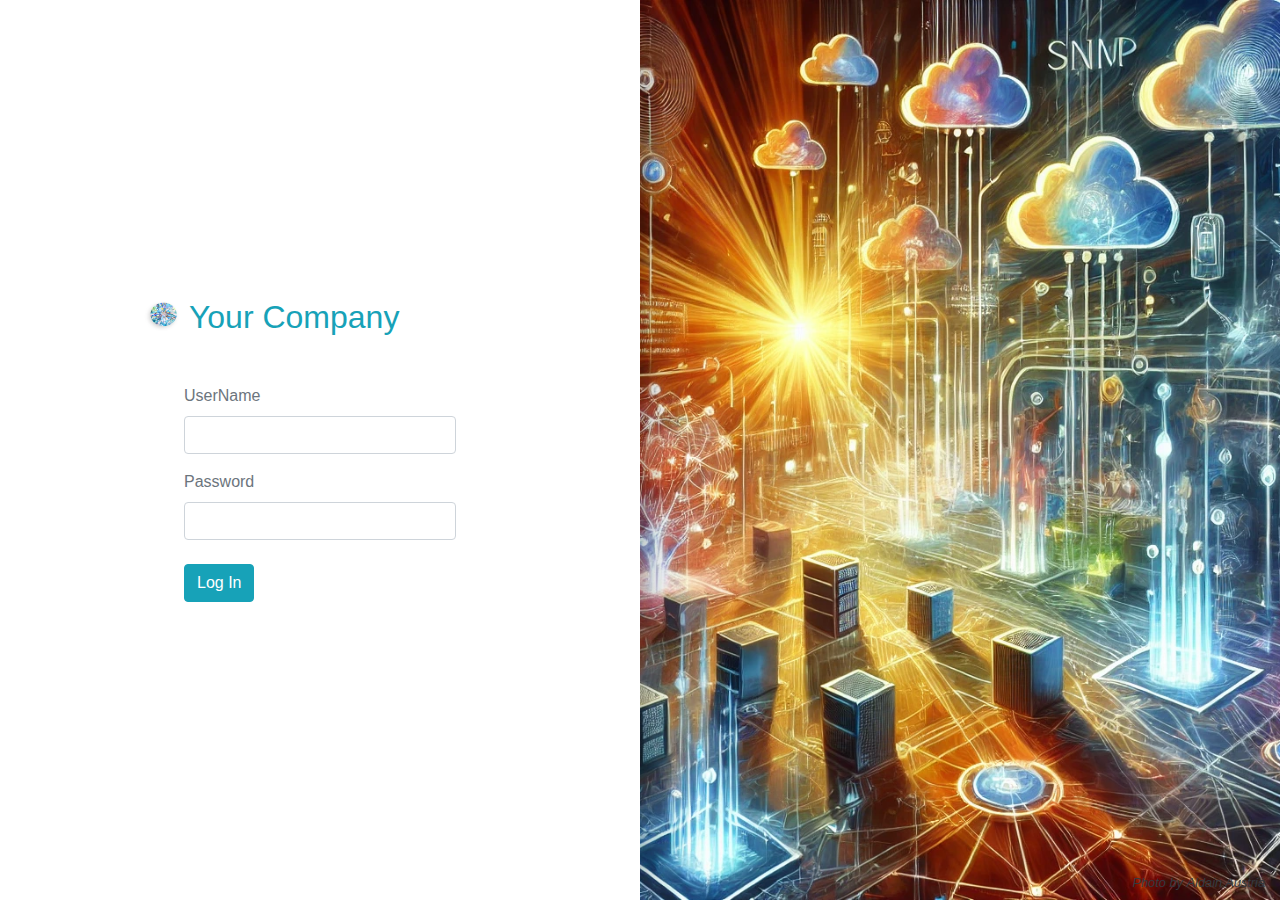
<file: index.html>
<!DOCTYPE html>
<html lang="en">

<head>
    <meta charset="utf-8">
    <meta name="viewport" content="width=device-width, initial-scale=1.0, shrink-to-fit=no">
    <title>♣ Login form Page ♣</title>

    <link rel="stylesheet" href="assets/bootstrap/css/bootstrap.min.css">
    <link rel="stylesheet" href="assets/css/-Login-form-Page-BS4--Login-form-Page-BS4.css">
</head>

<body>
    <div class="container-fluid">
        <div class="row mh-100vh">
            <div class="col-10 col-sm-8 col-md-6 col-lg-6 offset-1 offset-sm-2 offset-md-3 offset-lg-0 align-self-center d-lg-flex align-items-lg-center align-self-lg-stretch bg-white p-5 rounded rounded-lg-0 my-5 my-lg-0" id="login-block">
                <div class="m-auto w-lg-75 w-xl-50">
                    <h2 class="text-info font-weight-light mb-5" style="width: 420px; margin-left: -40px;"><img src="/assets/img/diamond.webp" style="width: 36px; height: 32px; margin-top: -6px;"></i>&nbsp;Your Company</h2>
                    <form id="login-form">
                        <div class="form-group">
                            <label class="text-secondary">UserName</label>
                            <input class="form-control" type="text" id="username" required>
                        </div>
                        <div class="form-group">
                            <label class="text-secondary">Password</label>
                            <input class="form-control" type="password" id="password" required>
                        </div>
                        <button class="btn btn-info mt-2" type="submit" id="login_button">Log In</button>
                    </form>
                    <p class="mt-3 mb-0" id="error-message">
                        <span>Entered UserName or Password is wrong</span>
                    </p>
                </div>
            </div>
            <div class="col-lg-6 d-flex align-items-end" id="bg-block" style="background-image: url(&quot;assets/img/snmp.png&quot;);background-size: cover;background-position: center center;">
                <p class="ml-auto small text-dark mb-2"><em>Photo by&nbsp;</em><a class="text-dark" href="" target="_blank"><em>Aldain Austria</em></a><br></p>
            </div>
        </div>
    </div>
 
    <script src="assets/bootstrap/js/bootstrap.min.js"></script>
    <script defer src="/assets/js/login_script.js"></script>
</body>
</html>
</file>
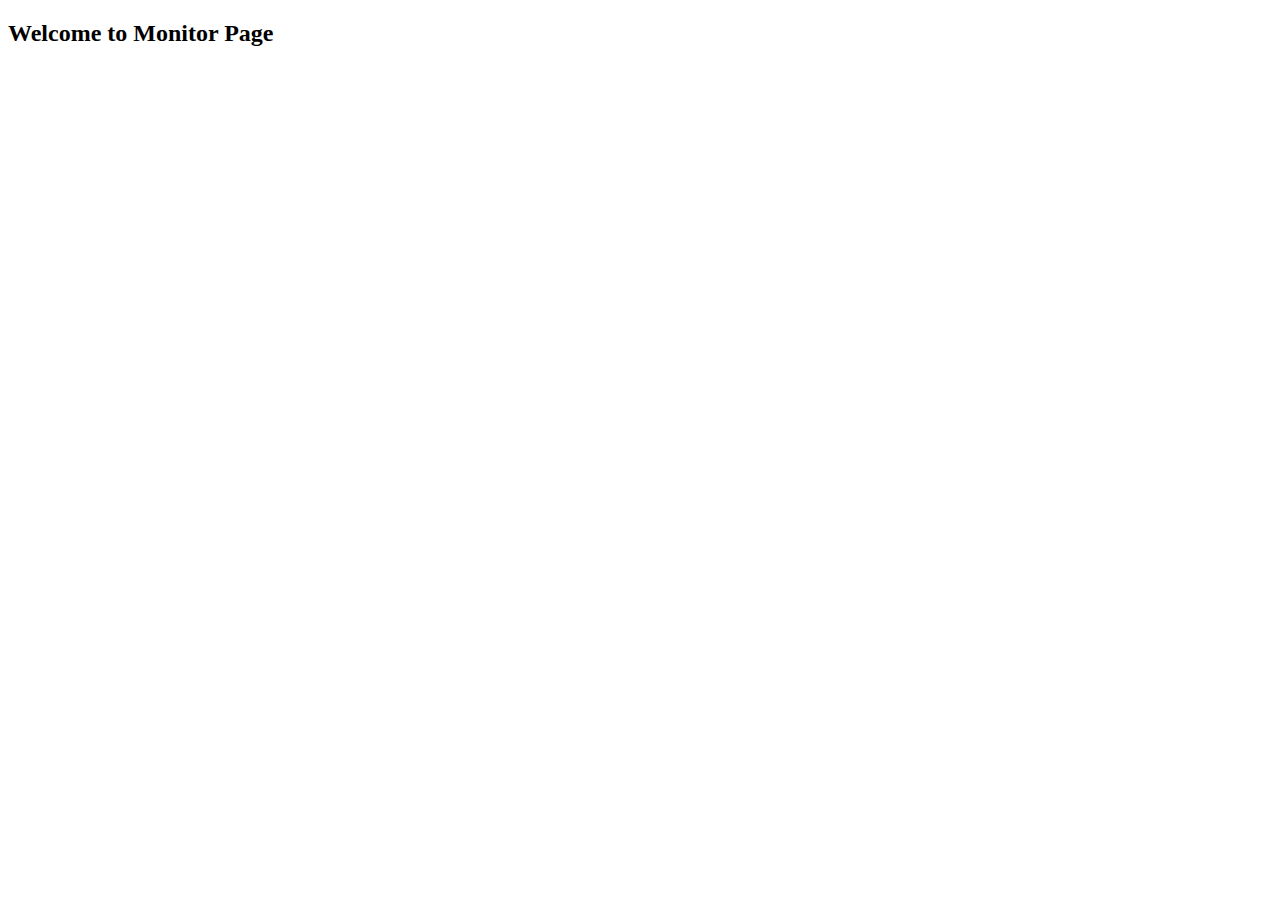
<file: monitor.html>
<!DOCTYPE html>
<html lang="en">
<head>
    <meta charset="UTF-8">
    <meta name="viewport" content="width=<device-width>, initial-scale=1.0">
    <title>Document</title>
</head>
<body>
   <h2>Welcome to Monitor Page</h2> 
</body>
</html>
</file>
<file: assets/css/-Login-form-Page-BS4--Login-form-Page-BS4.css>
.mh-100vh {
  min-height: 100vh;
}

#login-block {
  -moz-box-shadow: 0px 0px 45px 0px rgba(0,0,0,0.4);
  box-shadow: 0px 0px 45px 0px rgba(0,0,0,0.4);
  z-index: 2;
}

@media (max-width: 991.98px) {
  #login-block {
    opacity: .95;
  }
}

@media (max-width: 991.98px) {
  #bg-block {
    position: fixed;
    top: 0;
    left: 0;
    bottom: 0;
    right: 0;
  }
}

@media (min-width: 992px) {
  .w-lg-75 {
    width: 75%;
  }
}

@media (min-width: 992px) {
  .rounded-lg-0 {
    border-radius: 0 !important;
  }
}

@media (min-width: 1200px) {
  .w-xl-50 {
    width: 50%;
  }
}

#error-message {
  display: none; /* Hide the error message initially */
  color: red; /* Set text color to red */
  font-size: 0.875rem; /* Slightly smaller font size */
}
</file>
